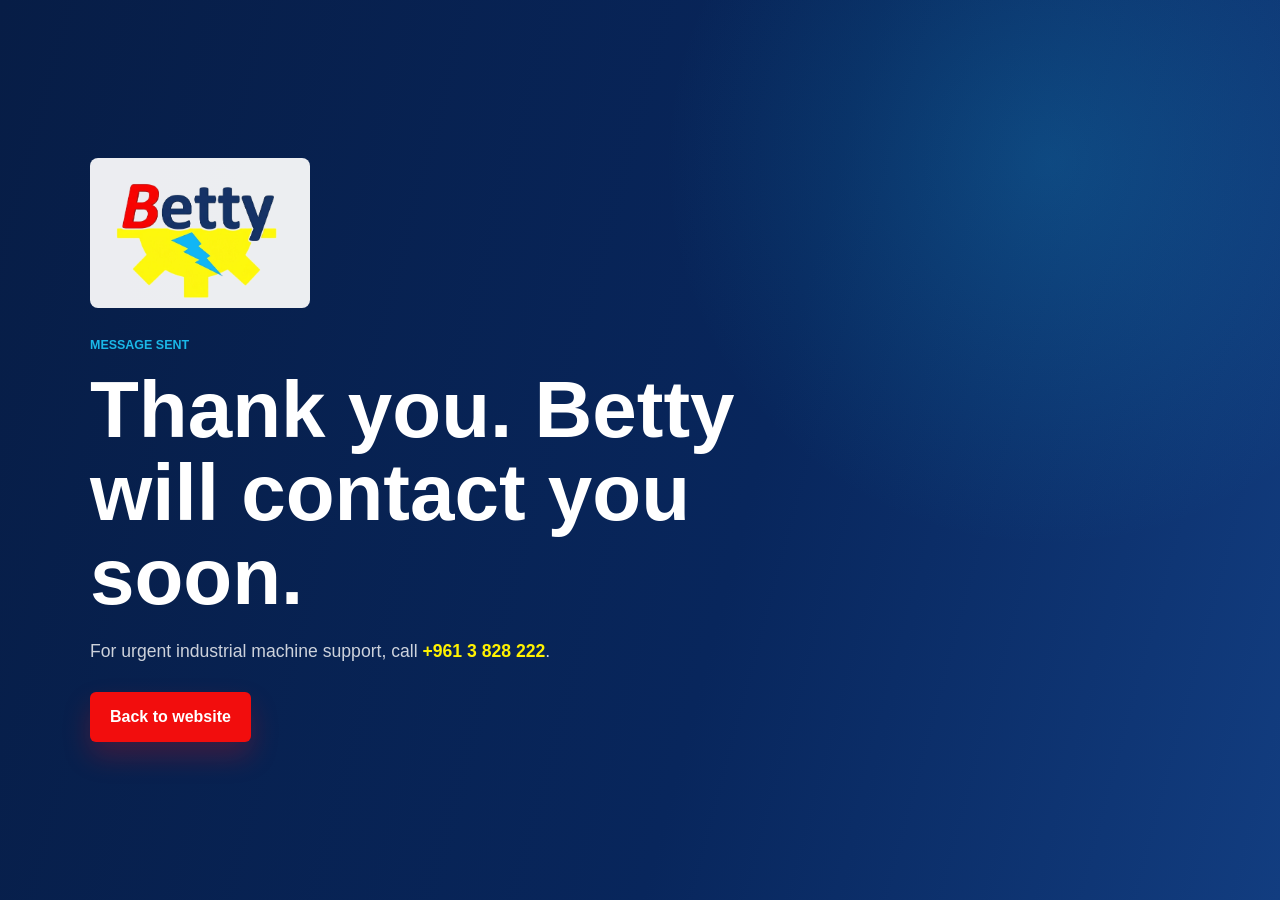
<file: thank-you.html>
<!doctype html>
<html lang="en">
  <head>
    <meta charset="UTF-8" />
    <meta name="viewport" content="width=device-width, initial-scale=1.0" />
    <title>Thank You | Betty</title>
    <link rel="icon" href="betty_logo_transparent.webp" type="image/webp" />
    <link rel="stylesheet" href="styles.css?v=functional-form" />
  </head>
  <body>
    <main class="thank-you-page">
      <img src="betty_logo_transparent.webp" alt="Betty logo" />
      <p class="eyebrow">Message sent</p>
      <h1>Thank you. Betty will contact you soon.</h1>
      <p>
        For urgent industrial machine support, call
        <a href="tel:+9613828222">+961 3 828 222</a>.
      </p>
      <a class="button button-primary" href="index.html">Back to website</a>
    </main>
  </body>
</html>
</file>
<file: styles.css>
:root {
  --navy: #08265c;
  --navy-2: #123d80;
  --red: #f20d0d;
  --yellow: #fff200;
  --cyan: #1ab8e8;
  --ink: #102033;
  --muted: #627084;
  --line: #d9e2ec;
  --surface: #ffffff;
  --soft: #f4f8fc;
  --shadow: 0 18px 50px rgba(8, 38, 92, 0.14);
}

* {
  box-sizing: border-box;
}

html {
  scroll-behavior: smooth;
}

body {
  margin: 0;
  color: var(--ink);
  background: var(--surface);
  font-family: Inter, Arial, Helvetica, sans-serif;
  line-height: 1.5;
}

a {
  color: inherit;
  text-decoration: none;
}

img {
  display: block;
  max-width: 100%;
}

.site-header {
  position: sticky;
  top: 0;
  z-index: 20;
  display: grid;
  grid-template-columns: auto 1fr auto;
  align-items: center;
  gap: 28px;
  min-height: 78px;
  padding: 12px clamp(18px, 4vw, 64px);
  border-bottom: 1px solid rgba(217, 226, 236, 0.9);
  background: rgba(255, 255, 255, 0.93);
  backdrop-filter: blur(14px);
}

.brand img {
  width: 146px;
}

.nav {
  display: flex;
  justify-content: center;
  gap: clamp(16px, 3vw, 36px);
  color: var(--navy);
  font-size: 0.95rem;
  font-weight: 700;
}

.nav a,
.header-contact a {
  transition: color 160ms ease, transform 160ms ease;
}

.nav a:hover,
.header-contact a:hover {
  color: var(--red);
}

.header-contact {
  display: grid;
  justify-items: end;
  gap: 5px;
  border: 2px solid var(--navy);
  border-radius: 6px;
  padding: 10px 14px;
  color: var(--navy);
  font-size: 0.84rem;
  font-weight: 800;
}

.header-contact a {
  display: grid;
  grid-template-columns: 22px minmax(0, 1fr);
  align-items: center;
  gap: 8px;
  width: 100%;
  text-align: left;
  white-space: nowrap;
}

.header-contact img {
  width: 18px;
  height: 18px;
}

.contact-icon {
  color: var(--navy);
  font-size: 1rem;
  line-height: 1;
  text-align: center;
}

.hero {
  position: relative;
  min-height: calc(100vh - 78px);
  display: grid;
  grid-template-columns: minmax(0, 1fr) minmax(280px, 420px);
  align-items: center;
  gap: clamp(28px, 5vw, 70px);
  overflow: hidden;
  padding: clamp(56px, 8vw, 112px) clamp(18px, 6vw, 82px);
  background:
    radial-gradient(circle at 78% 18%, rgba(26, 184, 232, 0.24), transparent 28%),
    linear-gradient(105deg, #071d46 0%, #08265c 50%, #123d80 100%);
  color: #fff;
}

.hero::after {
  content: "";
  position: absolute;
  left: clamp(18px, 6vw, 82px);
  right: clamp(18px, 6vw, 82px);
  bottom: 0;
  height: 6px;
  background: linear-gradient(90deg, var(--red), var(--yellow), var(--cyan));
}

.hero-media {
  position: absolute;
  inset: 0;
  overflow: hidden;
  pointer-events: none;
}

.grid-overlay {
  position: absolute;
  inset: 0;
  opacity: 0.22;
  background-image:
    linear-gradient(rgba(255, 255, 255, 0.12) 1px, transparent 1px),
    linear-gradient(90deg, rgba(255, 255, 255, 0.12) 1px, transparent 1px),
    linear-gradient(135deg, transparent 48%, rgba(255, 242, 0, 0.17) 49%, rgba(255, 242, 0, 0.17) 51%, transparent 52%);
  background-size: 54px 54px;
}

.cable,
.pulse {
  position: absolute;
  border-radius: 999px;
}

.cable {
  height: 3px;
  background: linear-gradient(90deg, transparent, var(--yellow), var(--cyan), transparent);
  opacity: 0.84;
  transform-origin: center;
}

.cable-one {
  width: 56vw;
  right: -12vw;
  top: 28%;
  transform: rotate(-13deg);
}

.cable-two {
  width: 44vw;
  left: -9vw;
  bottom: 22%;
  transform: rotate(17deg);
}

.pulse {
  width: 11px;
  height: 11px;
  background: var(--yellow);
  box-shadow: 0 0 0 9px rgba(255, 242, 0, 0.14);
}

.pulse-one {
  right: 27%;
  top: 27%;
}

.pulse-two {
  left: 22%;
  bottom: 21%;
  background: var(--cyan);
  box-shadow: 0 0 0 9px rgba(26, 184, 232, 0.15);
}

.hero-content,
.hero-panel {
  position: relative;
  z-index: 1;
}

.eyebrow {
  margin: 0 0 14px;
  color: var(--cyan);
  font-size: 0.78rem;
  font-weight: 800;
  letter-spacing: 0;
  text-transform: uppercase;
}

.hero h1,
.section h2,
.contact-copy h2 {
  margin: 0;
  line-height: 1.04;
  letter-spacing: 0;
}

.hero h1 {
  max-width: 760px;
  font-size: clamp(3rem, 8vw, 6.8rem);
  font-weight: 800;
}

.hero-copy {
  max-width: 650px;
  margin: 24px 0 0;
  color: rgba(255, 255, 255, 0.86);
  font-size: clamp(1.05rem, 2vw, 1.3rem);
}

.service-area {
  max-width: 650px;
  margin: 16px 0 0;
  color: var(--yellow);
  font-weight: 800;
}

.hero-actions {
  display: flex;
  flex-wrap: wrap;
  gap: 14px;
  margin-top: 34px;
}

.hero-support {
  display: flex;
  flex-wrap: wrap;
  align-items: center;
  gap: 10px 16px;
  margin-top: 18px;
  color: rgba(255, 255, 255, 0.84);
  font-weight: 700;
}

.hero-support span {
  color: var(--yellow);
  font-weight: 800;
}

.hero-support a {
  border-bottom: 2px solid rgba(255, 242, 0, 0.75);
}

.hero-support a:hover {
  color: var(--yellow);
}

.button {
  display: inline-flex;
  align-items: center;
  justify-content: center;
  min-height: 48px;
  border: 0;
  border-radius: 6px;
  padding: 13px 20px;
  font: inherit;
  font-weight: 800;
  cursor: pointer;
}

.button-primary {
  background: var(--red);
  color: #fff;
  box-shadow: 0 14px 28px rgba(242, 13, 13, 0.23);
}

.button-secondary {
  border: 2px solid rgba(255, 255, 255, 0.75);
  color: #fff;
}

.hero-panel {
  border: 1px solid rgba(255, 255, 255, 0.2);
  border-radius: 8px;
  padding: 24px;
  background: rgba(255, 255, 255, 0.92);
  color: var(--ink);
  box-shadow: var(--shadow);
}

.hero-panel img {
  width: min(280px, 100%);
  margin-bottom: 20px;
}

.hero-panel dl {
  display: grid;
  gap: 16px;
  margin: 0;
}

.hero-panel div {
  padding-top: 14px;
  border-top: 1px solid var(--line);
}

.hero-panel dt {
  color: var(--navy);
  font-size: 0.82rem;
  font-weight: 800;
  text-transform: uppercase;
}

.hero-panel dd {
  margin: 4px 0 0;
  color: var(--muted);
}

.section {
  padding: clamp(58px, 8vw, 100px) clamp(18px, 6vw, 82px);
}

.intro-section {
  display: grid;
  grid-template-columns: minmax(0, 1fr) minmax(300px, 560px);
  align-items: center;
  gap: clamp(30px, 6vw, 86px);
  padding: clamp(58px, 8vw, 104px) clamp(18px, 6vw, 82px);
  background: #fff;
}

.intro-copy h2 {
  max-width: 760px;
  margin: 0;
  color: var(--navy);
  font-size: clamp(2rem, 4vw, 3.45rem);
  line-height: 1.05;
}

.intro-copy p:not(.eyebrow) {
  max-width: 700px;
  margin: 22px 0 0;
  color: var(--muted);
  font-size: 1.08rem;
}

.about-showcase {
  position: relative;
  overflow: hidden;
  border: 1px solid var(--line);
  border-radius: 8px;
  background: var(--soft);
  box-shadow: var(--shadow);
}

.about-showcase img {
  width: 100%;
  height: clamp(360px, 40vw, 520px);
  object-fit: cover;
}

.showcase-note {
  position: absolute;
  left: 18px;
  right: 18px;
  bottom: 18px;
  display: grid;
  gap: 6px;
  border-left: 5px solid var(--yellow);
  border-radius: 6px;
  padding: 16px 18px;
  background: rgba(8, 38, 92, 0.92);
  color: #fff;
}

.showcase-note strong {
  font-size: 1.05rem;
}

.showcase-note span {
  color: rgba(255, 255, 255, 0.78);
  font-weight: 600;
}

.stats-section {
  display: grid;
  grid-template-columns: repeat(4, minmax(0, 1fr));
  gap: 1px;
  background: rgba(255, 255, 255, 0.16);
  padding: 0 clamp(18px, 6vw, 82px);
  background-color: var(--navy);
}

.stats-section div {
  display: grid;
  justify-items: center;
  gap: 8px;
  padding: clamp(28px, 5vw, 52px) 16px;
  color: #fff;
  text-align: center;
}

.stats-section strong {
  color: var(--yellow);
  font-size: clamp(1.8rem, 3.5vw, 3.2rem);
  line-height: 1;
}

.stats-section span {
  color: rgba(255, 255, 255, 0.78);
  font-weight: 800;
}

.service-band {
  background: var(--soft);
}

.section-heading {
  display: grid;
  gap: 10px;
  max-width: 820px;
  margin-bottom: 34px;
}

.split-heading {
  grid-template-columns: minmax(190px, 0.42fr) minmax(0, 1fr);
  align-items: end;
  max-width: none;
  column-gap: clamp(24px, 5vw, 72px);
}

.split-heading .eyebrow {
  grid-column: 1;
  align-self: start;
}

.split-heading h2 {
  grid-column: 1;
}

.split-heading h2 span {
  display: block;
  color: var(--muted);
  font-weight: 500;
}

.split-heading p:not(.eyebrow) {
  grid-column: 2;
  grid-row: 1 / span 2;
  max-width: 620px;
  margin: 0;
  color: var(--muted);
  font-size: 1.05rem;
}

.section h2,
.contact-copy h2 {
  color: var(--navy);
  font-size: clamp(2rem, 4vw, 3.4rem);
}

.services-grid {
  display: grid;
  grid-template-columns: repeat(4, minmax(0, 1fr));
  gap: 18px;
}

.service-card {
  border: 1px solid var(--line);
  border-radius: 8px;
  padding: 24px;
  background: #fff;
  box-shadow: 0 10px 30px rgba(8, 38, 92, 0.06);
}

.service-icon {
  display: inline-flex;
  align-items: center;
  justify-content: center;
  width: 42px;
  height: 42px;
  border-radius: 50%;
  background: var(--yellow);
  color: var(--navy);
  font-size: 0.78rem;
  font-weight: 800;
}

.service-card h3,
.timeline h3 {
  margin: 18px 0 8px;
  color: var(--navy);
  font-size: 1.1rem;
}

.service-card p,
.timeline p,
.contact-copy p {
  margin: 0;
  color: var(--muted);
}

.split-section {
  display: grid;
  grid-template-columns: minmax(0, 0.9fr) minmax(280px, 1fr);
  align-items: start;
  gap: clamp(28px, 6vw, 80px);
}

.industries {
  display: grid;
  grid-template-columns: repeat(2, minmax(0, 1fr));
  gap: 12px;
}

.industries span {
  border-left: 5px solid var(--cyan);
  padding: 16px 18px;
  background: var(--soft);
  color: var(--navy);
  font-weight: 800;
}

.products-section {
  background: #fff;
}

.products-grid {
  display: grid;
  grid-template-columns: repeat(3, minmax(0, 1fr));
  gap: 18px;
}

.product-card {
  overflow: hidden;
  border: 1px solid var(--line);
  border-radius: 8px;
  background: #fff;
  box-shadow: 0 12px 34px rgba(8, 38, 92, 0.08);
  cursor: pointer;
  transition: transform 160ms ease, box-shadow 160ms ease, border-color 160ms ease;
}

.product-card:hover,
.product-card:focus {
  border-color: rgba(26, 184, 232, 0.7);
  box-shadow: 0 18px 42px rgba(8, 38, 92, 0.14);
  outline: none;
  transform: translateY(-3px);
}

.product-card-large {
  grid-column: span 2;
}

.product-card img {
  width: 100%;
  height: 260px;
  object-fit: cover;
  background: var(--soft);
}

.product-card-large img {
  height: 390px;
}

.product-card div {
  padding: 20px;
}

.product-card span {
  display: inline-flex;
  margin-bottom: 8px;
  color: var(--cyan);
  font-size: 0.78rem;
  font-weight: 800;
  text-transform: uppercase;
}

.product-card h3 {
  margin: 0 0 8px;
  color: var(--navy);
  font-size: 1.22rem;
}

.product-card p {
  margin: 0;
  color: var(--muted);
}

.project-link {
  margin-top: 16px;
  border: 0;
  border-bottom: 3px solid var(--yellow);
  padding: 0 0 4px;
  background: transparent;
  color: var(--navy);
  font: inherit;
  font-weight: 800;
  cursor: pointer;
}

.project-link:hover {
  color: var(--red);
}

.project-modal {
  position: fixed;
  inset: 0;
  z-index: 100;
  display: none;
  align-items: center;
  justify-content: center;
  padding: clamp(8px, 2vw, 24px);
  overflow: hidden;
}

.project-modal.is-open {
  display: flex;
}

.project-modal-backdrop {
  position: absolute;
  inset: 0;
  background: rgba(5, 18, 43, 0.72);
}

.project-dialog {
  position: relative;
  z-index: 1;
  display: grid;
  grid-template-columns: minmax(0, 1.35fr) minmax(280px, 0.65fr);
  width: min(1180px, calc(100vw - clamp(16px, 4vw, 48px)));
  height: min(760px, calc(100dvh - clamp(16px, 4vw, 48px)));
  max-height: calc(100dvh - clamp(16px, 4vw, 48px));
  overflow: hidden;
  border-radius: 8px;
  background: #fff;
  box-shadow: 0 28px 90px rgba(0, 0, 0, 0.28);
}

.modal-close {
  position: absolute;
  top: 14px;
  right: 14px;
  z-index: 4;
  border: 0;
  border-radius: 6px;
  padding: 10px 13px;
  background: var(--navy);
  color: #fff;
  font: inherit;
  font-weight: 800;
  cursor: pointer;
}

.project-gallery {
  position: relative;
  min-width: 0;
  min-height: 0;
  background: var(--navy);
}

.project-gallery img {
  width: 100%;
  height: 100%;
  object-fit: contain;
}

.gallery-nav {
  position: absolute;
  top: 50%;
  z-index: 3;
  transform: translateY(-50%);
  border: 0;
  border-radius: 6px;
  padding: 11px 13px;
  background: rgba(255, 255, 255, 0.9);
  color: var(--navy);
  font: inherit;
  font-weight: 800;
  cursor: pointer;
}

.gallery-prev {
  left: 14px;
}

.gallery-next {
  right: 14px;
}

.project-details {
  display: grid;
  align-content: start;
  gap: clamp(10px, 1.5dvh, 16px);
  min-width: 0;
  min-height: 0;
  overflow-y: auto;
  padding: clamp(20px, 3vw, 34px);
}

.project-details h2 {
  margin: 0;
  color: var(--navy);
  font-size: clamp(1.8rem, 3vw, 2.6rem);
  line-height: 1.05;
}

.project-details p:not(.eyebrow) {
  margin: 0;
  color: var(--muted);
}

.project-thumbs {
  display: grid;
  grid-template-columns: repeat(3, minmax(0, 1fr));
  gap: clamp(8px, 1vw, 10px);
  margin: 8px 0;
}

.project-thumb {
  overflow: hidden;
  border: 3px solid transparent;
  border-radius: 6px;
  padding: 0;
  background: var(--soft);
  cursor: pointer;
}

.project-thumb.is-active {
  border-color: var(--cyan);
}

.project-thumb img {
  width: 100%;
  height: clamp(54px, 9dvh, 74px);
  object-fit: cover;
}

body.modal-open {
  overflow: hidden;
  width: 100%;
}

.process-section {
  background: var(--navy);
  color: #fff;
}

.process-section h2 {
  color: #fff;
}

.timeline {
  display: grid;
  grid-template-columns: repeat(4, minmax(0, 1fr));
  gap: 18px;
}

.timeline article {
  position: relative;
  padding: 24px 22px;
  border: 1px solid rgba(255, 255, 255, 0.16);
  border-radius: 8px;
  background: rgba(255, 255, 255, 0.06);
}

.timeline span {
  display: block;
  width: 50px;
  height: 5px;
  border-radius: 999px;
  background: linear-gradient(90deg, var(--red), var(--yellow), var(--cyan));
}

.timeline h3 {
  color: #fff;
}

.timeline p {
  color: rgba(255, 255, 255, 0.74);
}

.contact-section {
  display: grid;
  grid-template-columns: minmax(0, 0.85fr) minmax(290px, 520px);
  gap: clamp(28px, 6vw, 80px);
  padding: clamp(58px, 8vw, 100px) clamp(18px, 6vw, 82px);
  background:
    linear-gradient(90deg, rgba(255, 255, 255, 0.97), rgba(255, 255, 255, 0.88)),
    linear-gradient(135deg, var(--yellow), var(--cyan));
}

.contact-copy p {
  max-width: 620px;
  margin-top: 18px;
  font-size: 1.05rem;
}

.contact-links {
  display: grid;
  justify-items: start;
  gap: 12px;
  margin-top: 22px;
  width: min(100%, 520px);
}

.form-success {
  border-left: 5px solid var(--cyan);
  border-radius: 6px;
  padding: 14px 16px;
  background: rgba(26, 184, 232, 0.12);
  color: var(--navy) !important;
  font-weight: 800;
}

.form-error {
  border-left: 5px solid var(--red);
  border-radius: 6px;
  padding: 14px 16px;
  background: rgba(242, 13, 13, 0.1);
  color: var(--navy);
  font-weight: 800;
}

.contact-method {
  display: grid;
  grid-template-columns: 34px minmax(0, 1fr);
  align-items: center;
  gap: 14px;
  width: 100%;
  border-left: 4px solid var(--yellow);
  border-radius: 6px;
  padding: 13px 16px;
  background: rgba(255, 255, 255, 0.72);
  box-shadow: 0 8px 24px rgba(8, 38, 92, 0.06);
}

.contact-symbol {
  color: var(--navy);
  font-size: 1.35rem;
  font-weight: 800;
  line-height: 1;
  text-align: center;
}

.contact-method img {
  width: 26px;
  height: 26px;
  justify-self: center;
}

.contact-method a {
  min-width: 0;
  color: var(--navy);
  font-size: 1.05rem;
  font-weight: 800;
  overflow-wrap: anywhere;
}

.contact-method a:hover {
  color: var(--red);
}

.contact-form {
  display: grid;
  gap: 16px;
  border: 1px solid var(--line);
  border-radius: 8px;
  padding: 24px;
  background: #fff;
  box-shadow: var(--shadow);
}

.contact-form label {
  display: grid;
  gap: 8px;
  color: var(--navy);
  font-size: 0.9rem;
  font-weight: 800;
}

.hidden-field {
  display: none !important;
}

.contact-form input,
.contact-form textarea {
  width: 100%;
  border: 1px solid #c6d3e1;
  border-radius: 6px;
  padding: 12px;
  color: var(--ink);
  font: inherit;
}

.contact-form textarea {
  resize: vertical;
}

.site-footer {
  display: grid;
  grid-template-columns: minmax(0, 1fr) auto;
  align-items: center;
  gap: 24px;
  padding: 28px clamp(18px, 6vw, 82px);
  border-top: 1px solid var(--line);
  color: var(--navy);
  font-weight: 800;
}

.footer-about {
  display: flex;
  align-items: center;
  gap: 18px;
}

.footer-about img {
  width: 86px;
}

.footer-about p {
  max-width: 520px;
  margin: 0;
  color: var(--muted);
  font-weight: 600;
}

.footer-about p a {
  color: var(--navy);
  font-weight: 800;
  border-bottom: 2px solid var(--yellow);
}

.footer-about p a:hover {
  color: var(--red);
}

.footer-links {
  display: flex;
  flex-wrap: wrap;
  gap: 18px;
  justify-content: flex-end;
}

.footer-links a:hover {
  color: var(--red);
}

.footer-copy {
  grid-column: 1 / -1;
  margin: 0;
  padding-top: 18px;
  border-top: 1px solid var(--line);
  color: var(--muted);
  font-size: 0.9rem;
  font-weight: 600;
}

.thank-you-page {
  display: grid;
  align-content: center;
  justify-items: start;
  overflow-x: hidden;
  min-height: 100vh;
  padding: clamp(32px, 8vw, 90px);
  background:
    radial-gradient(circle at 82% 18%, rgba(26, 184, 232, 0.2), transparent 30%),
    linear-gradient(105deg, #071d46 0%, #08265c 58%, #123d80 100%);
  color: #fff;
}

.thank-you-page img {
  width: min(220px, 70vw);
  margin-bottom: 28px;
  border-radius: 8px;
  background: rgba(255, 255, 255, 0.92);
}

.thank-you-page h1 {
  max-width: 760px;
  margin: 0;
  font-size: clamp(2.4rem, 7vw, 5rem);
  line-height: 1.04;
}

.thank-you-page p:not(.eyebrow) {
  max-width: 620px;
  margin: 20px 0 28px;
  color: rgba(255, 255, 255, 0.8);
  font-size: 1.1rem;
}

.thank-you-page a:not(.button) {
  color: var(--yellow);
  font-weight: 800;
}

@media (max-width: 960px) {
  .site-header {
    grid-template-columns: 1fr auto;
  }

  .nav {
    grid-column: 1 / -1;
    grid-row: 2;
    justify-content: flex-start;
    overflow-x: auto;
    padding-bottom: 4px;
  }

  .hero,
  .intro-section,
  .split-section,
  .contact-section {
    grid-template-columns: 1fr;
  }

  .hero {
    min-height: auto;
  }

  .hero-panel {
    max-width: 480px;
  }

  .services-grid,
  .stats-section,
  .products-grid,
  .timeline {
    grid-template-columns: repeat(2, minmax(0, 1fr));
  }

  .product-card-large {
    grid-column: span 2;
  }

  .split-heading {
    grid-template-columns: 1fr;
  }

  .split-heading .eyebrow,
  .split-heading h2,
  .split-heading p:not(.eyebrow) {
    grid-column: auto;
    grid-row: auto;
  }

  .site-footer {
    grid-template-columns: 1fr;
  }

  .footer-links {
    justify-content: flex-start;
  }

  .project-dialog {
    grid-template-columns: 1fr;
    grid-template-rows: minmax(220px, 44dvh) minmax(0, 1fr);
    width: min(720px, calc(100vw - 20px));
    height: calc(100dvh - 20px);
    overflow-y: auto;
  }

  .project-gallery {
    min-height: 0;
  }
}

@media (max-height: 720px) and (min-width: 961px) {
  .project-dialog {
    grid-template-columns: minmax(0, 1fr) minmax(260px, 0.72fr);
    height: calc(100dvh - 16px);
    width: calc(100vw - 16px);
  }

  .project-details {
    padding: 20px;
  }

  .project-details h2 {
    font-size: clamp(1.6rem, 2.5vw, 2.2rem);
  }

  .project-thumb img {
    height: 54px;
  }
}

@media (max-width: 620px) {
  .site-header {
    gap: 12px;
    min-height: 70px;
  }

  .brand img {
    width: 112px;
  }

  .header-contact {
    padding: 9px 11px;
    font-size: 0.74rem;
  }

  .header-contact a {
    grid-template-columns: 18px minmax(0, 1fr);
    gap: 6px;
  }

  .nav {
    gap: 18px;
    font-size: 0.88rem;
  }

  .hero {
    padding-top: 46px;
  }

  .hero h1 {
    font-size: clamp(2.55rem, 13vw, 4rem);
  }

  .hero-actions,
  .site-footer {
    align-items: stretch;
  }

  .button {
    width: 100%;
  }

  .about-showcase img {
    height: 300px;
  }

  .services-grid,
  .stats-section,
  .products-grid,
  .timeline,
  .industries {
    grid-template-columns: 1fr;
  }

  .product-card-large {
    grid-column: span 1;
  }

  .product-card img,
  .product-card-large img {
    height: 240px;
  }

  .project-modal {
    padding: 8px;
  }

  .project-dialog {
    grid-template-rows: minmax(200px, 38dvh) minmax(0, 1fr);
    width: calc(100vw - 16px);
    height: calc(100dvh - 16px);
    max-height: calc(100dvh - 16px);
  }

  .modal-close {
    top: 10px;
    right: 10px;
    padding: 8px 10px;
    font-size: 0.9rem;
  }

  .project-details {
    padding: 18px;
  }

  .contact-method {
    grid-template-columns: 1fr;
    gap: 4px;
  }

  .project-thumbs {
    grid-template-columns: repeat(2, minmax(0, 1fr));
  }

  .footer-about {
    align-items: flex-start;
    flex-direction: column;
  }

  .contact-form {
    padding: 18px;
  }
}
</file>
